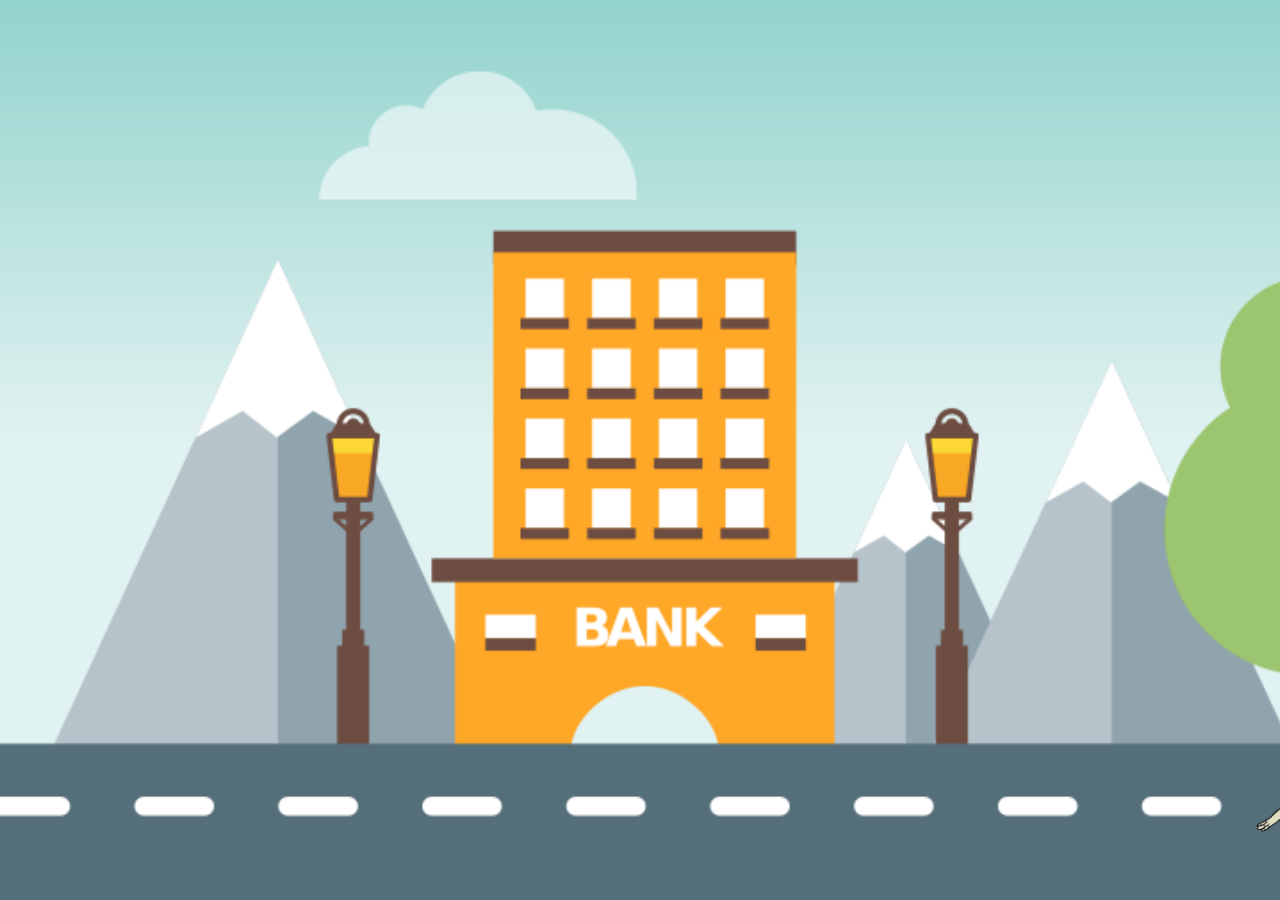
<file: index.html>
<!DOCTYPE html>
<html lang="en">
	<head>
		<meta charset="UTF-8">
		<link rel="stylesheet" type="text/css" href="animacion.css" />
	</head>
	<body>
		<div class="fondo"></div>
		<!-- <div class="ground"></div> -->
		<div id="runner"></div>
		<div id="nuve"></div>
		<div id="nuve-1"></div>
		<div id="muerto"></div>

	</body>



</html>
</file>
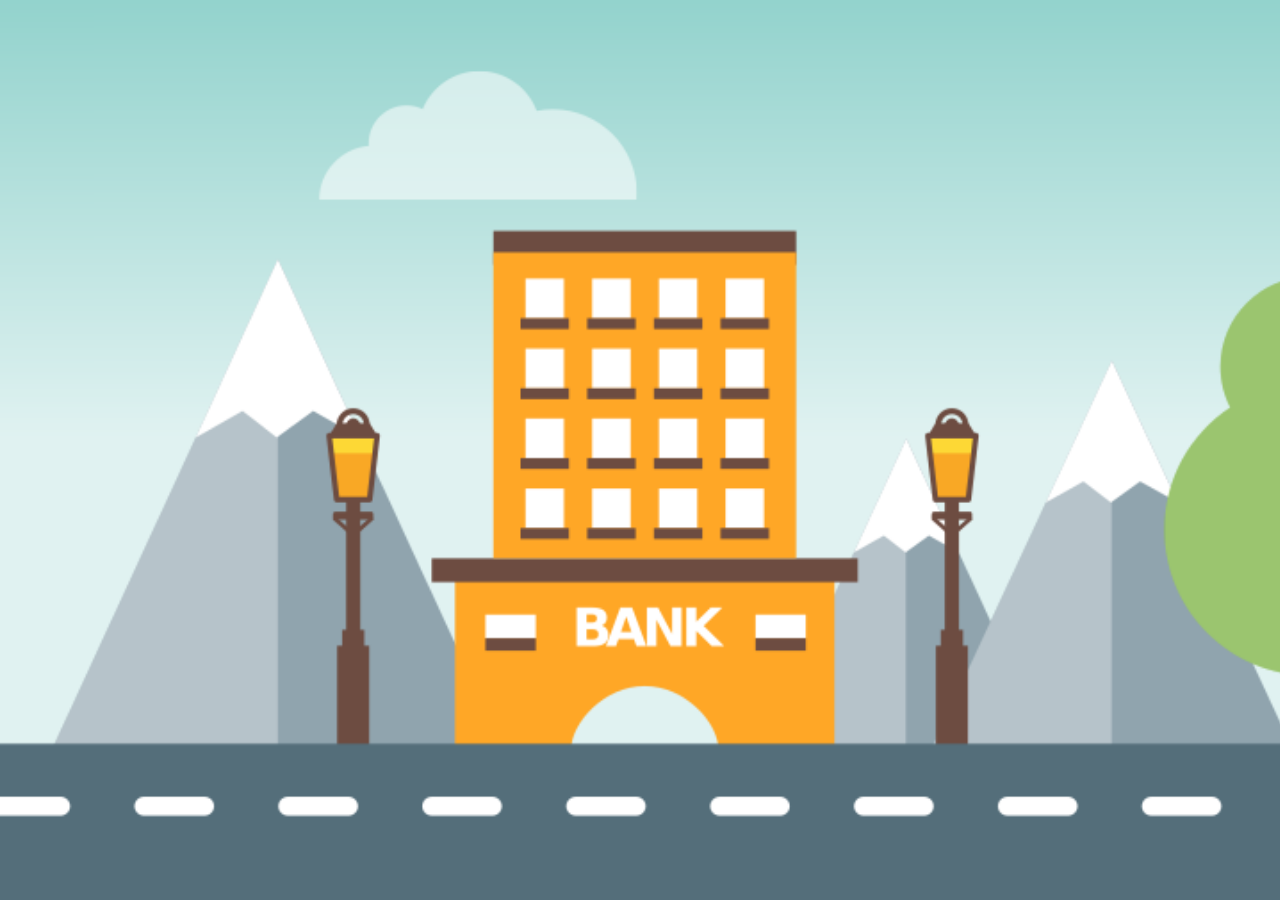
<file: animacion.html>
<!DOCTYPE html>
<html lang="en">
	<head>
		<meta charset="UTF-8">
		<link rel="stylesheet" type="text/css" href="animacion.css" />
	</head>
	<body>
		<div class="fondo"></div>
		<!-- <div class="ground"></div> -->
		<div id="runner"></div>
	</body>



</html>
</file>
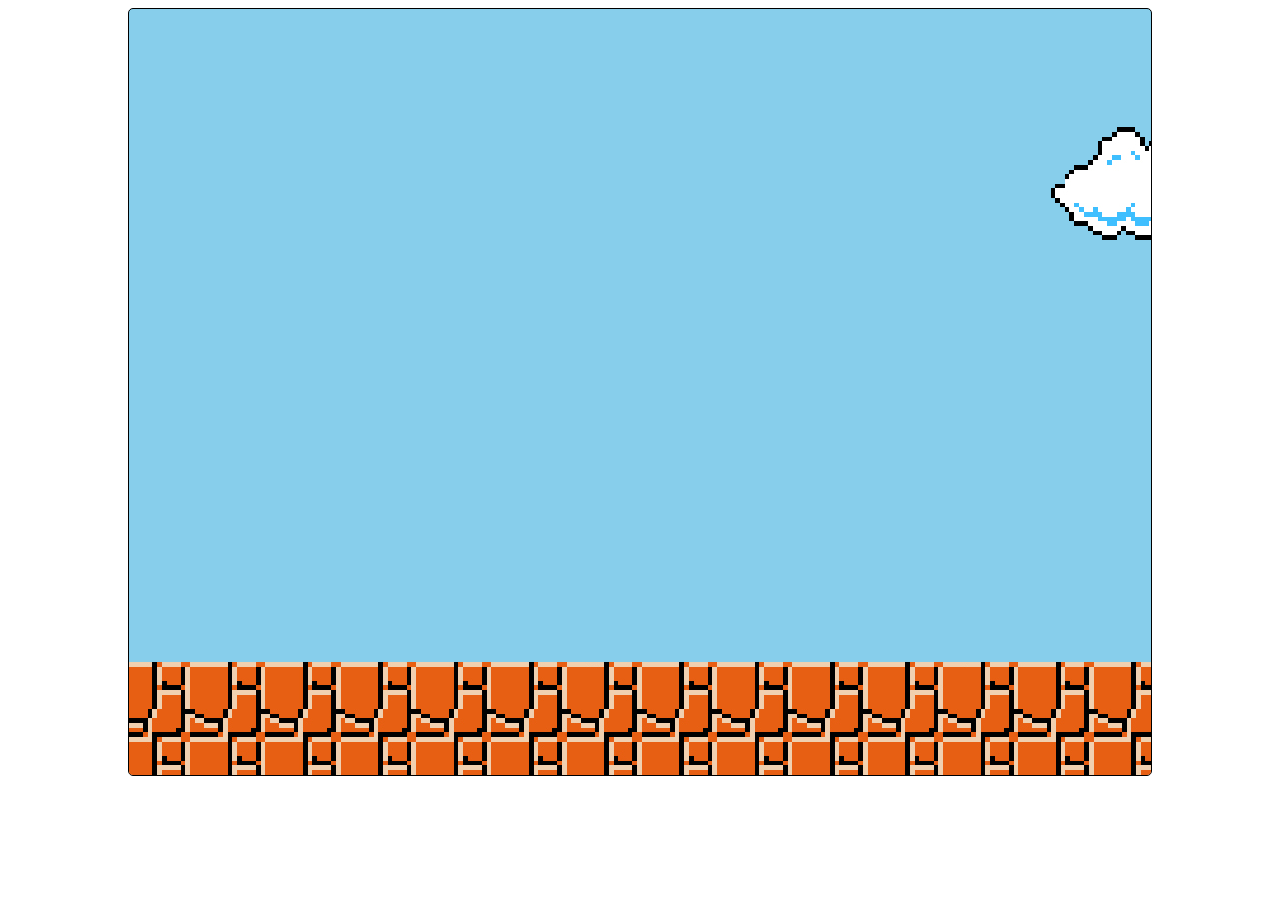
<file: animation.html>
<!DOCTYPE html>
<html lang="en">
	<head>
		<meta charset="UTF-8">
		<title>Super Mario animation 024</title>
		<link rel="stylesheet" type="text/css" href="animation.css" />
	</head>
	<body>
		<div class="background">
			<div class="ground"></div>
			<div class="enemy"></div>
      <div class="small-cloud"></div>
      <div class="small-cloud other-cloud"></div>
      <div class="big-cloud"></div>
		</div>
	</body>

</html>
</file>
<file: animacion.css>
body{
  margin: 0;
  padding: 0;
}

.fondo{
  position: relative;
  background: url(images/full-background-circus.png);
  height: 100vh;
  background-size: cover;
  background-position: 0 0;
  background-repeat: repeat-x;
  animation: animation 45s steps(1000) infinite forwards;
}


#nuve{
  background-image: url("images/goku-nube.png");
  width:150px;
  height: 170px;
  background-size: 100%;
  position: absolute;
  left: 0;
  bottom: 80%;
  margin-left: -302px;
  animation: slide-right 45s steps(1000) infinite forwards, down-up 20s steps(1000) infinite forwards;
}

@keyframes slide-right {
  100% { margin-left: 2024px; }
}

#nuve-1{
  background-image: url("images/nube.png");
  width:280px;
  height: 110px;
  background-size: 100%;
  position: absolute;
  bottom: 80%;
  top: 0;
  right: 0;
  margin-right: -302px;
  animation: slide-left 45s steps(1000) infinite forwards, down-up 20s steps(1000) infinite forwards;
}

@keyframes slide-left {
  100% { margin-right: 2024px; }
}

@keyframes down-up {
  50% { margin-top: 100px;}
  100% { margin-top: 0px; }
}


#runner{
  background:url("https://image.ibb.co/dsiShS/sprite_walk.png");
  width:521px;
  height: 576px;
  position: absolute;
  left: 0;
  bottom: 100px;
  min-width: 521px;
  max-width: 521px;
  animation: run 1s steps(10) infinite;

}


@keyframes run {
  100% { background-position: -5210px; }
}

@keyframes animation {
  0% { background-position: left top; }
  100% { background-position: right top; }
}


#muerto{
  background-image: url("images/muerto.png");
  width:380px;
  height: 175px;
  background-size: cover;
  position: absolute;
  top: 80%;
  right: 0;
  margin-right: -355px;
  animation: slide-left 12s steps(1000) infinite forwards;
}
</file>
<file: animation.css>
* { box-sizing: border-box;}

.ground {
  animation: move 10s steps(1000) infinite forwards;
}

.enemy {
  animation: walk 10s steps(1000) infinite forwards, jump 3s steps(1000) infinite forwards;
}

.small-cloud {
  animation: slide-left 10s steps(1000) infinite forwards, down-up 10s steps(1000) infinite forwards;
}

.other-cloud {
  animation: slide-left 7s steps(1000) infinite forwards, down-up 5s steps(1000) infinite forwards;
}


.big-cloud {
  animation: slide-left 5s steps(1000) infinite forwards, down-up 10s steps(1000) infinite forwards;
}



@keyframes move {
  100% { background-position: -1680px 0px; }
}

@keyframes walk {
  100% { margin-left: 1024px;  transform: scale(2);  }
}

@keyframes jump {
  50% { bottom: 226px; }
  100% { bottom: 113px; }
}

@keyframes slide-left {
  100% { margin-right: 1024px; }
}

@keyframes down-up {
  50% { margin-top: 200px;}
  100% { margin-top: 0px; }
}

.background {
  width: 1024px;
  height: 768px;
  border: thin solid black;
  position: relative;
  overflow: hidden;
  border-radius: 5px;
  background-color: skyblue;
  margin: 0 auto;
}

.ground {
  background-image: url("images/super-mario/ground.png");
  width: 1680px;
  height: 113px;
  position: absolute;
  bottom: 0;
  left: 0;
}

.enemy {
  background-image: url("images/super-mario/enemy.png");
  width: 75px;
  height: 75px;
  position: absolute;
  bottom: 113px;
  margin-left: -175px;
}

.small-cloud {
  background-image: url("images/super-mario/small-cloud.png");
  width: 204px;
  height: 156px;
  top: 0;
  right: 0;
  position: absolute;
  margin-right: -180px;
}

.big-cloud {
  background-image: url("images/super-mario/big-cloud.png");
  width: 301px;
  height: 113px;
  top: 0;
  right: 0;
  position: absolute;
  margin-right: -302px;
}

.other-cloud {
  top: 100px;
  right: 100px;
}
</file>
